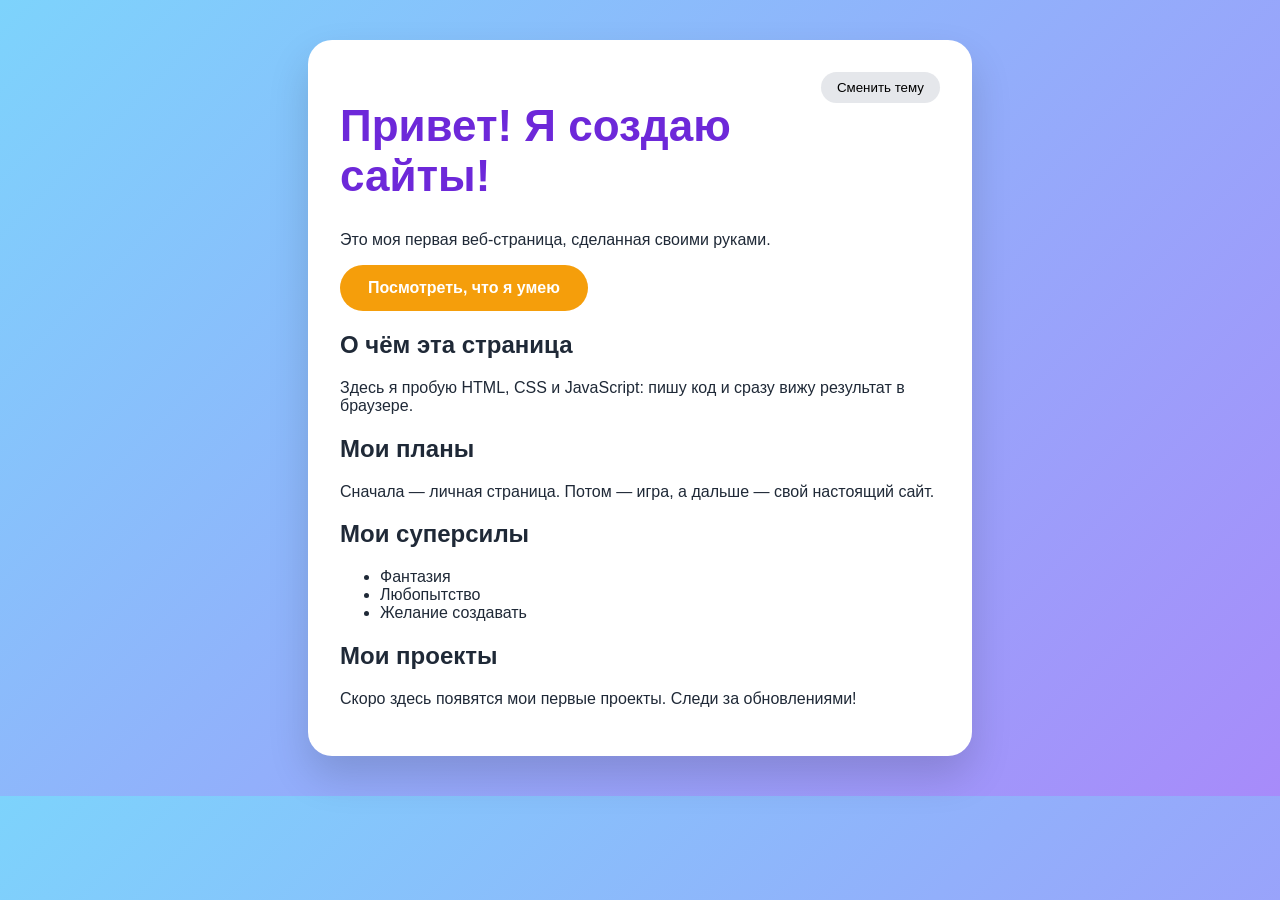
<file: 01-first-site/index.html>
<!DOCTYPE html>
<html lang="ru">
<head>
  <meta charset="utf-8">
  <meta name="viewport" content="width=device-width, initial-scale=1">
  <title>Мой первый сайт</title>
  <link rel="stylesheet" href="style.css">
</head>
<body>
  <main class="card">
    <button id="theme">Сменить тему</button>

    <h1>Привет! Я создаю сайты!</h1>
    <p>Это моя первая веб-страница, сделанная своими руками.</p>
    <a class="button" href="#skills">Посмотреть, что я умею</a>

    <h2>О чём эта страница</h2>
    <p>Здесь я пробую HTML, CSS и JavaScript: пишу код и сразу вижу результат в браузере.</p>

    <h2>Мои планы</h2>
    <p>Сначала — личная страница. Потом — игра, а дальше — свой настоящий сайт.</p>

    <h2 id="skills">Мои суперсилы</h2>
    <ul>
      <li>Фантазия</li>
      <li>Любопытство</li>
      <li>Желание создавать</li>
    </ul>

    <h2>Мои проекты</h2>
    <p>Скоро здесь появятся мои первые проекты. Следи за обновлениями!</p>
  </main>

  <script src="script.js"></script>
</body>
</html>
</file>
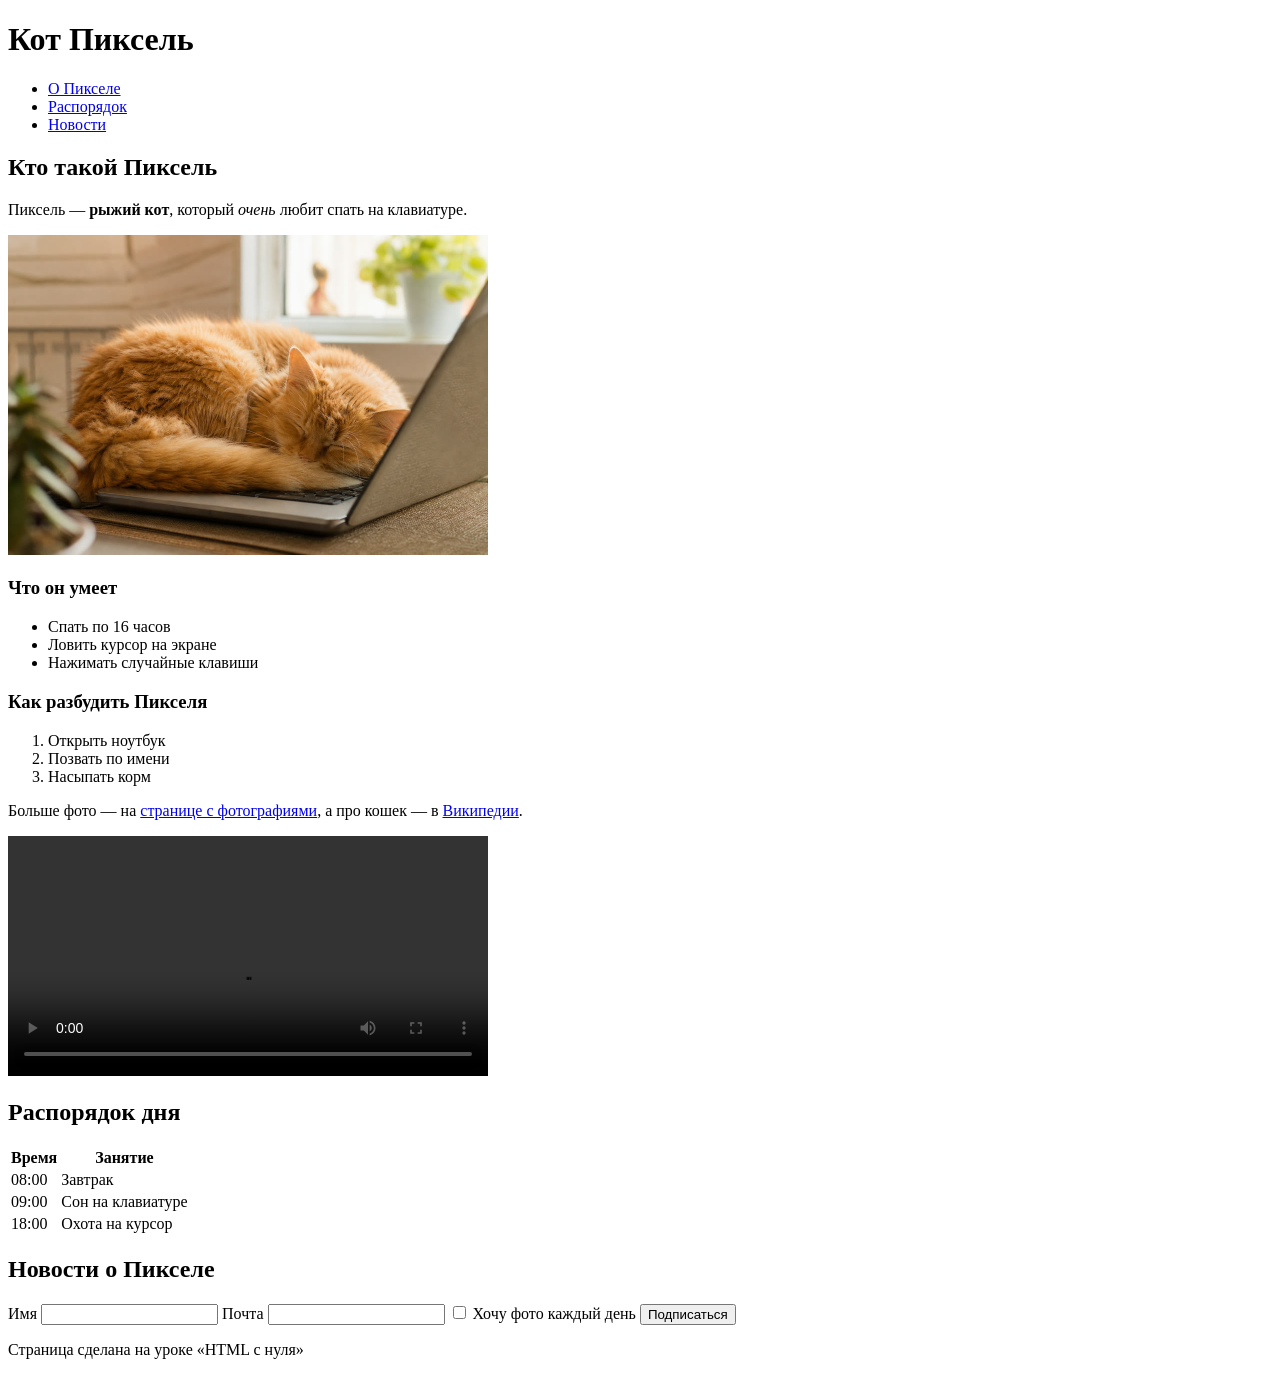
<file: 02-html-overview/index.html>
<!DOCTYPE html>
<html lang="ru">
<head>
  <meta charset="UTF-8">
  <meta name="viewport" content="width=device-width, initial-scale=1">
  <title>Кот Пиксель</title>
</head>
<body>
  <header>
    <h1>Кот Пиксель</h1>
    <nav>
      <ul>
        <li><a href="#about">О Пикселе</a></li>
        <li><a href="#day">Распорядок</a></li>
        <li><a href="#news">Новости</a></li>
      </ul>
    </nav>
  </header>

  <main>
    <section id="about">
      <h2>Кто такой Пиксель</h2>
      <p>Пиксель — <strong>рыжий кот</strong>, который
        <em>очень</em> любит спать на клавиатуре.</p>
      <img src="pixel.jpg"
           alt="Рыжий кот спит на клавиатуре"
           width="480">

      <h3>Что он умеет</h3>
      <ul>
        <li>Спать по 16 часов</li>
        <li>Ловить курсор на экране</li>
        <li>Нажимать случайные клавиши</li>
      </ul>

      <h3>Как разбудить Пикселя</h3>
      <ol>
        <li>Открыть ноутбук</li>
        <li>Позвать по имени</li>
        <li>Насыпать корм</li>
      </ol>

      <p>Больше фото — на
        <a href="photos.html">странице с фотографиями</a>,
        а про кошек — в
        <a href="https://ru.wikipedia.org/wiki/Кошка">Википедии</a>.</p>
      <video src="pixel.mp4" controls width="480"></video>
    </section>

    <section id="day">
      <h2>Распорядок дня</h2>
      <table>
        <tr><th>Время</th><th>Занятие</th></tr>
        <tr><td>08:00</td><td>Завтрак</td></tr>
        <tr><td>09:00</td><td>Сон на клавиатуре</td></tr>
        <tr><td>18:00</td><td>Охота на курсор</td></tr>
      </table>
    </section>

    <section id="news">
      <h2>Новости о Пикселе</h2>
      <form>
        <label for="name">Имя</label>
        <input type="text" id="name">
        <label for="email">Почта</label>
        <input type="email" id="email">
        <label><input type="checkbox"> Хочу фото каждый день</label>
        <button>Подписаться</button>
      </form>
    </section>
  </main>

  <footer>
    <p>Страница сделана на уроке «HTML с нуля»</p>
  </footer>
</body>
</html>
</file>
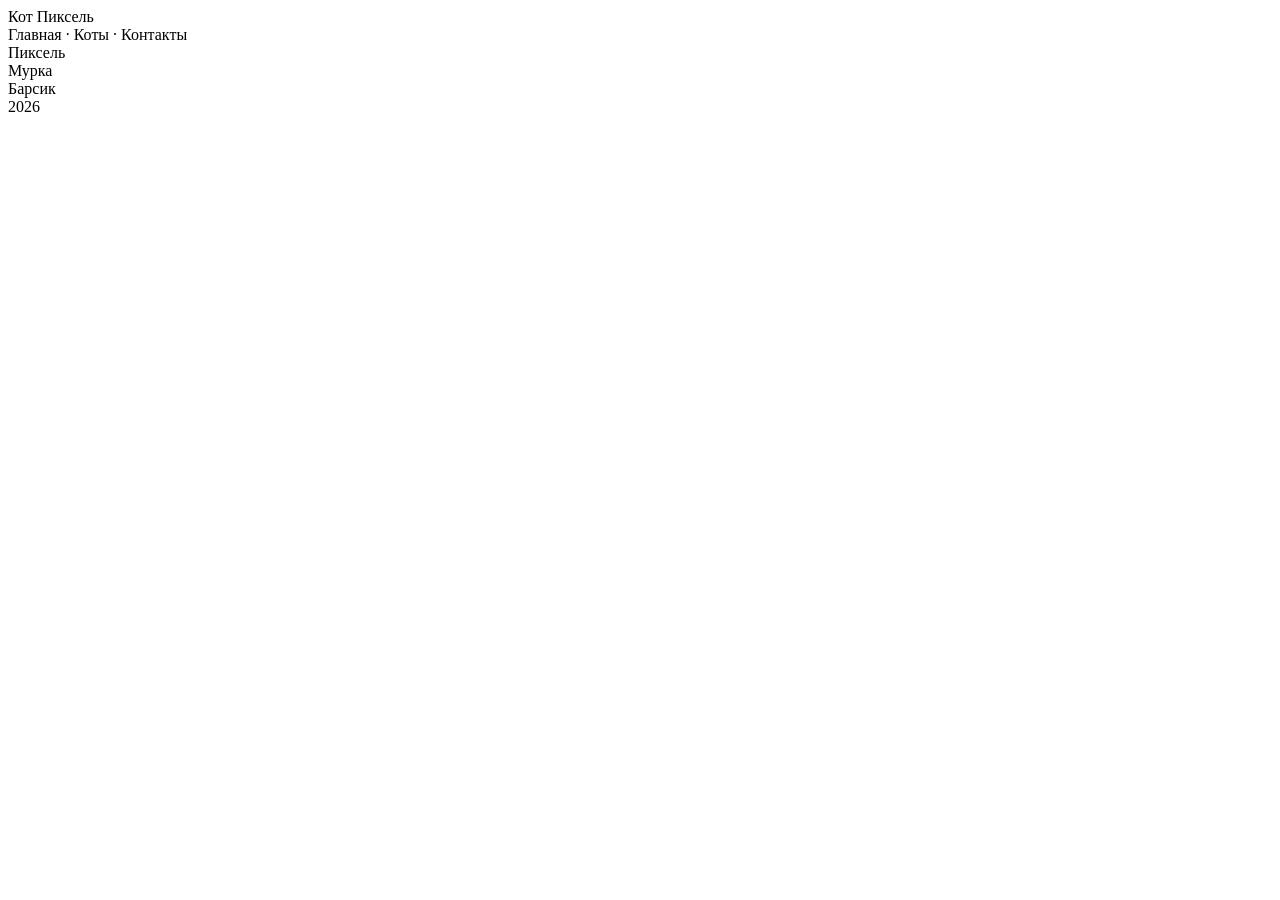
<file: 03-block-inline/index.html>
<!DOCTYPE html>
<html lang="ru">
<head>
  <meta charset="UTF-8">
  <meta name="viewport" content="width=device-width, initial-scale=1">
  <title>Коты — структура страницы</title>
</head>
<body>
  <header>Кот Пиксель</header>
  <nav>Главная · Коты · Контакты</nav>
  <main>
    <div class="card">Пиксель</div>
    <div class="card">Мурка</div>
    <div class="card">Барсик</div>
  </main>
  <footer>2026</footer>
</body>
</html>
</file>
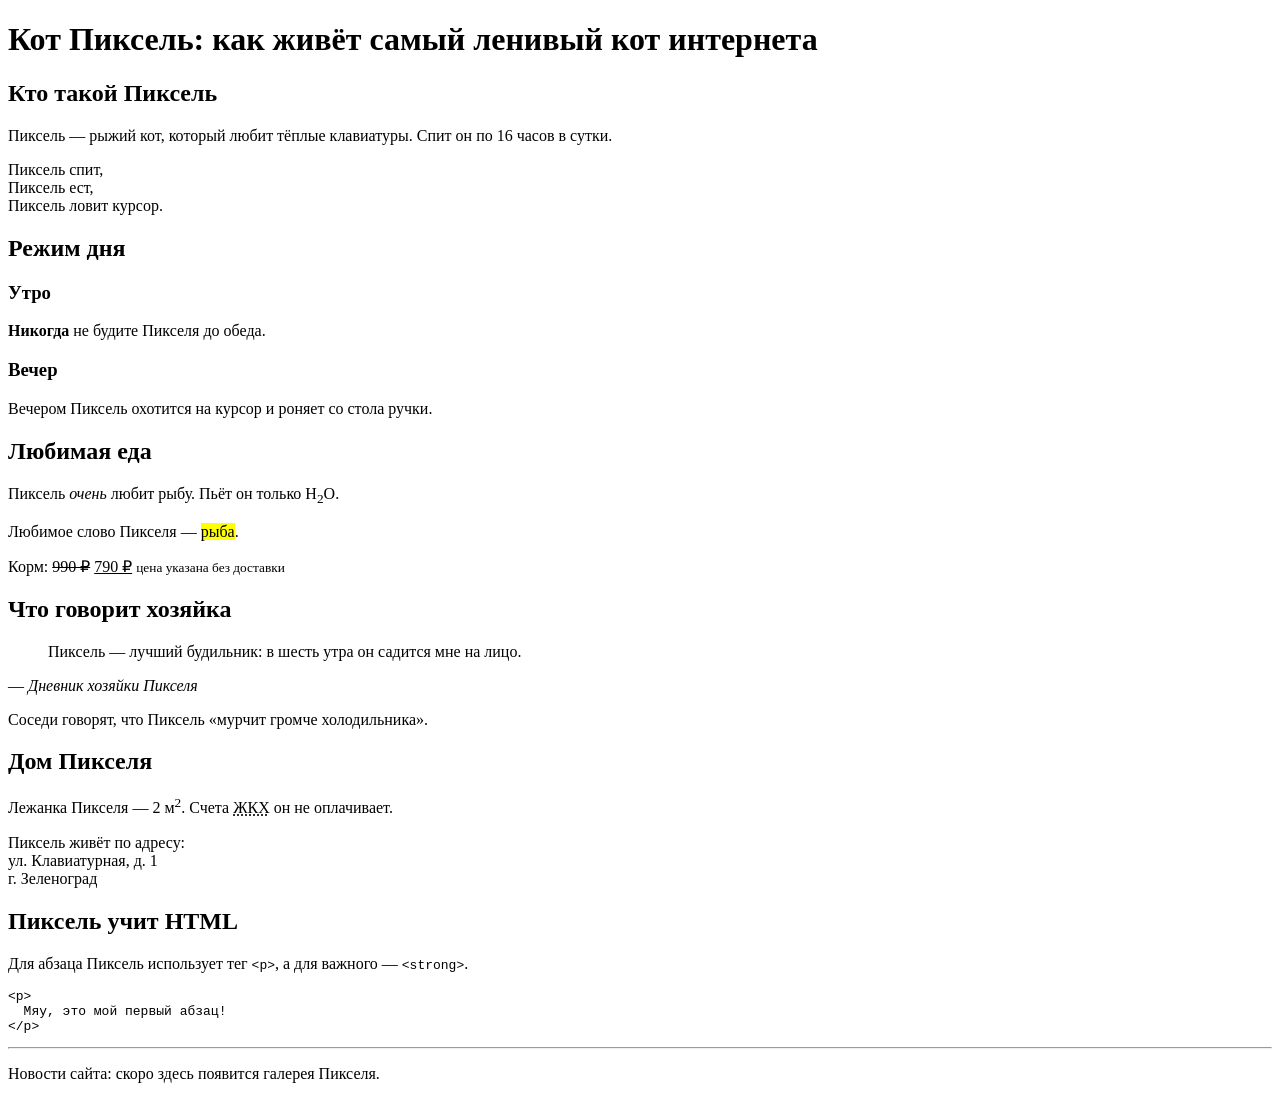
<file: 04-text/index.html>
<!DOCTYPE html>
<html lang="ru">
<head>
  <meta charset="UTF-8">
  <meta name="viewport" content="width=device-width, initial-scale=1">
  <title>Кот Пиксель — статья</title>
</head>
<body>
  <!-- сюда добавить фото Пикселя -->
  <h1>Кот Пиксель: как живёт самый ленивый кот интернета</h1>

  <h2>Кто такой Пиксель</h2>
  <p>Пиксель — рыжий кот, который любит тёплые клавиатуры. Спит он по 16&nbsp;часов в сутки.</p>
  <p>
    Пиксель спит,<br>
    Пиксель ест,<br>
    Пиксель ловит курсор.
  </p>

  <h2>Режим дня</h2>
  <h3>Утро</h3>
  <p><strong>Никогда</strong> не будите Пикселя до обеда.</p>
  <h3>Вечер</h3>
  <p>Вечером Пиксель охотится на курсор и роняет со стола ручки.</p>

  <h2>Любимая еда</h2>
  <p>Пиксель <em>очень</em> любит рыбу. Пьёт он только H<sub>2</sub>O.</p>
  <p>Любимое слово Пикселя — <mark>рыба</mark>.</p>
  <p>Корм: <del>990 ₽</del> <ins>790 ₽</ins> <small>цена указана без доставки</small></p>

  <h2>Что говорит хозяйка</h2>
  <blockquote>
    <p>Пиксель — лучший будильник: в шесть утра он садится мне на лицо.</p>
  </blockquote>
  <p>— <cite>Дневник хозяйки Пикселя</cite></p>
  <p>Соседи говорят, что Пиксель <q>мурчит громче холодильника</q>.</p>

  <h2>Дом Пикселя</h2>
  <p>Лежанка Пикселя — 2&nbsp;м<sup>2</sup>. Счета <abbr title="жилищно-коммунальное хозяйство">ЖКХ</abbr> он не оплачивает.</p>
  <p>
    Пиксель живёт по адресу:<br>
    ул. Клавиатурная, д. 1<br>
    г. Зеленоград
  </p>

  <h2>Пиксель учит HTML</h2>
  <p>Для абзаца Пиксель использует тег <code>&lt;p&gt;</code>, а для важного — <code>&lt;strong&gt;</code>.</p>
  <pre><code>&lt;p&gt;
  Мяу, это мой первый абзац!
&lt;/p&gt;</code></pre>

  <hr>
  <p>Новости сайта: скоро здесь появится галерея Пикселя.</p>
</body>
</html>
</file>
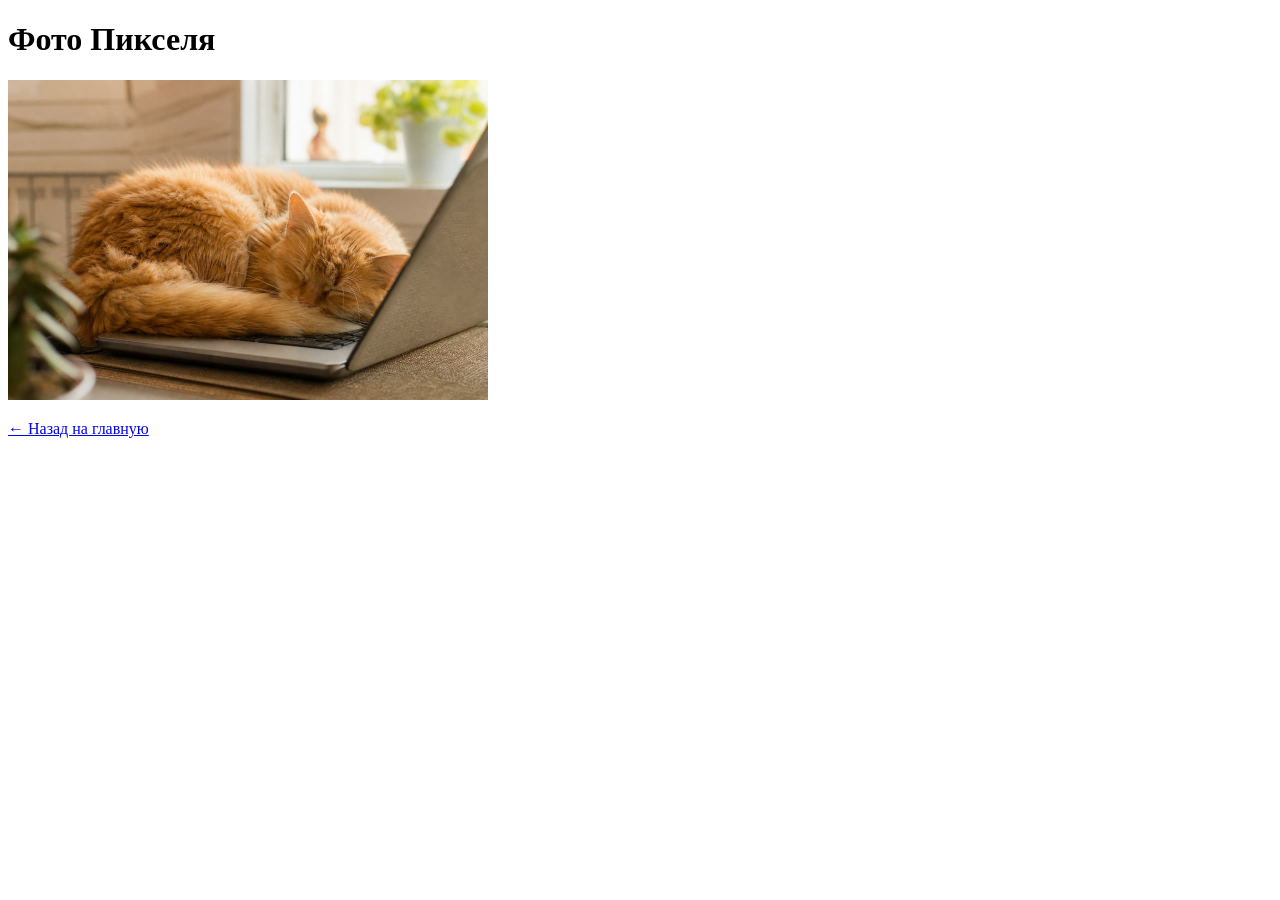
<file: 02-html-overview/photos.html>
<!DOCTYPE html>
<html lang="ru">
<head>
  <meta charset="UTF-8">
  <meta name="viewport" content="width=device-width, initial-scale=1">
  <title>Фото Пикселя</title>
</head>
<body>
  <h1>Фото Пикселя</h1>
  <img src="pixel.jpg" alt="Рыжий кот спит на клавиатуре" width="480">
  <p><a href="index.html">← Назад на главную</a></p>
</body>
</html>
</file>
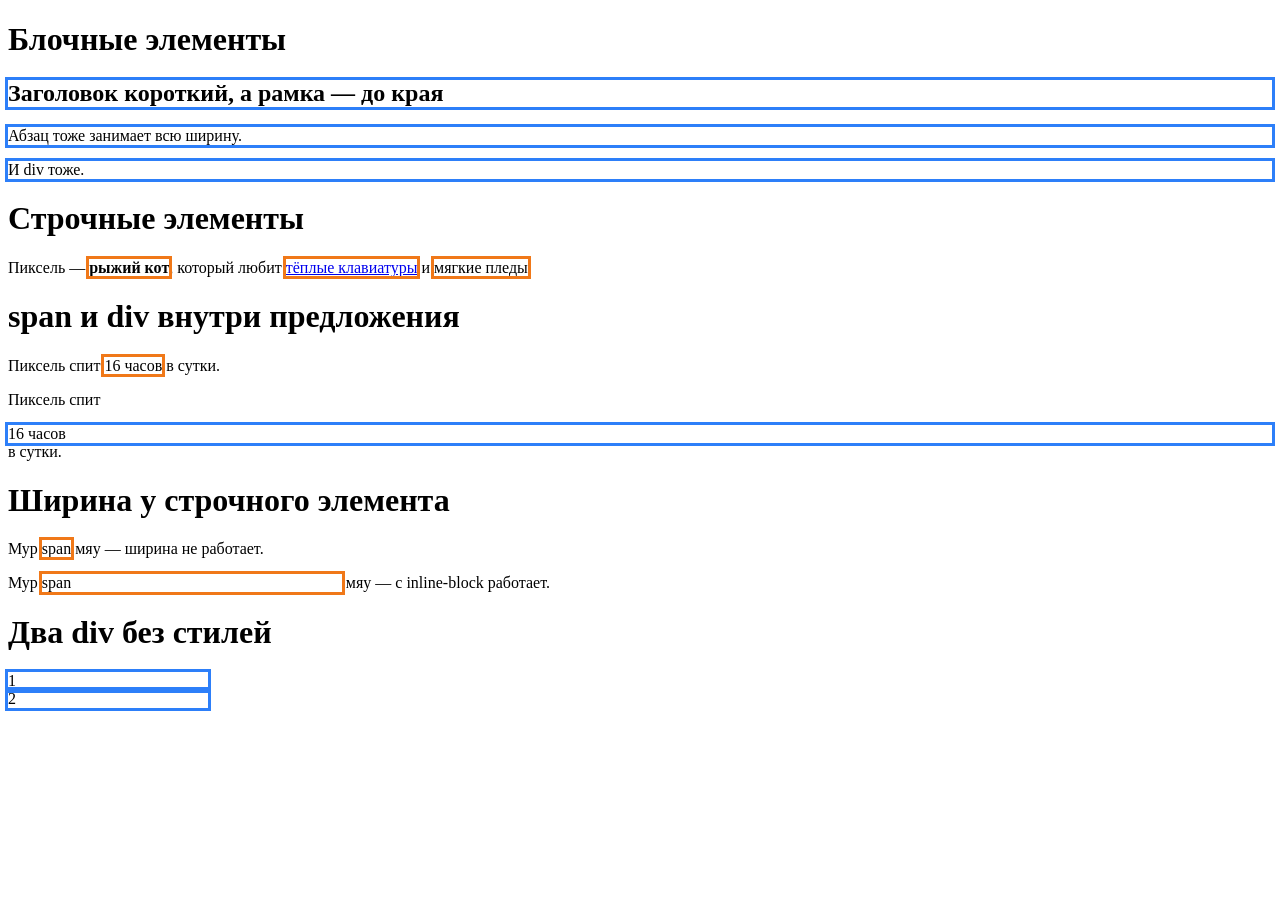
<file: 03-block-inline/examples.html>
<!DOCTYPE html>
<html lang="ru">
<head>
  <meta charset="UTF-8">
  <meta name="viewport" content="width=device-width, initial-scale=1">
  <title>Блочные и строчные элементы</title>
  <style>
    /* рамки только для наглядности: так видно, сколько места занимает каждый элемент */
    .show-block { outline: 3px solid #2D7FF9; }
    .show-inline { outline: 3px solid #F07818; }
  </style>
</head>
<body>
  <h1>Блочные элементы</h1>
  <h2 class="show-block">Заголовок короткий, а рамка — до края</h2>
  <p class="show-block">Абзац тоже занимает всю ширину.</p>
  <div class="show-block">И div тоже.</div>

  <h1>Строчные элементы</h1>
  <p>
    Пиксель — <strong class="show-inline">рыжий кот</strong>, который любит
    <a class="show-inline" href="#">тёплые клавиатуры</a> и
    <span class="show-inline">мягкие пледы</span>.
  </p>

  <h1>span и div внутри предложения</h1>
  <p>Пиксель спит <span class="show-inline">16 часов</span> в сутки.</p>
  <!-- Ошибка: div внутри p. Открой DevTools (F12) и посмотри, как браузер разрезал абзац -->
  <p>Пиксель спит <div class="show-block">16 часов</div> в сутки.</p>

  <h1>Ширина у строчного элемента</h1>
  <p>Мур <span class="show-inline" style="width: 300px;">span</span> мяу — ширина не работает.</p>
  <p>Мур <span class="show-inline" style="display: inline-block; width: 300px;">span</span> мяу — с inline-block работает.</p>

  <h1>Два div без стилей</h1>
  <div class="show-block" style="width: 200px;">1</div>
  <div class="show-block" style="width: 200px;">2</div>
</body>
</html>
</file>
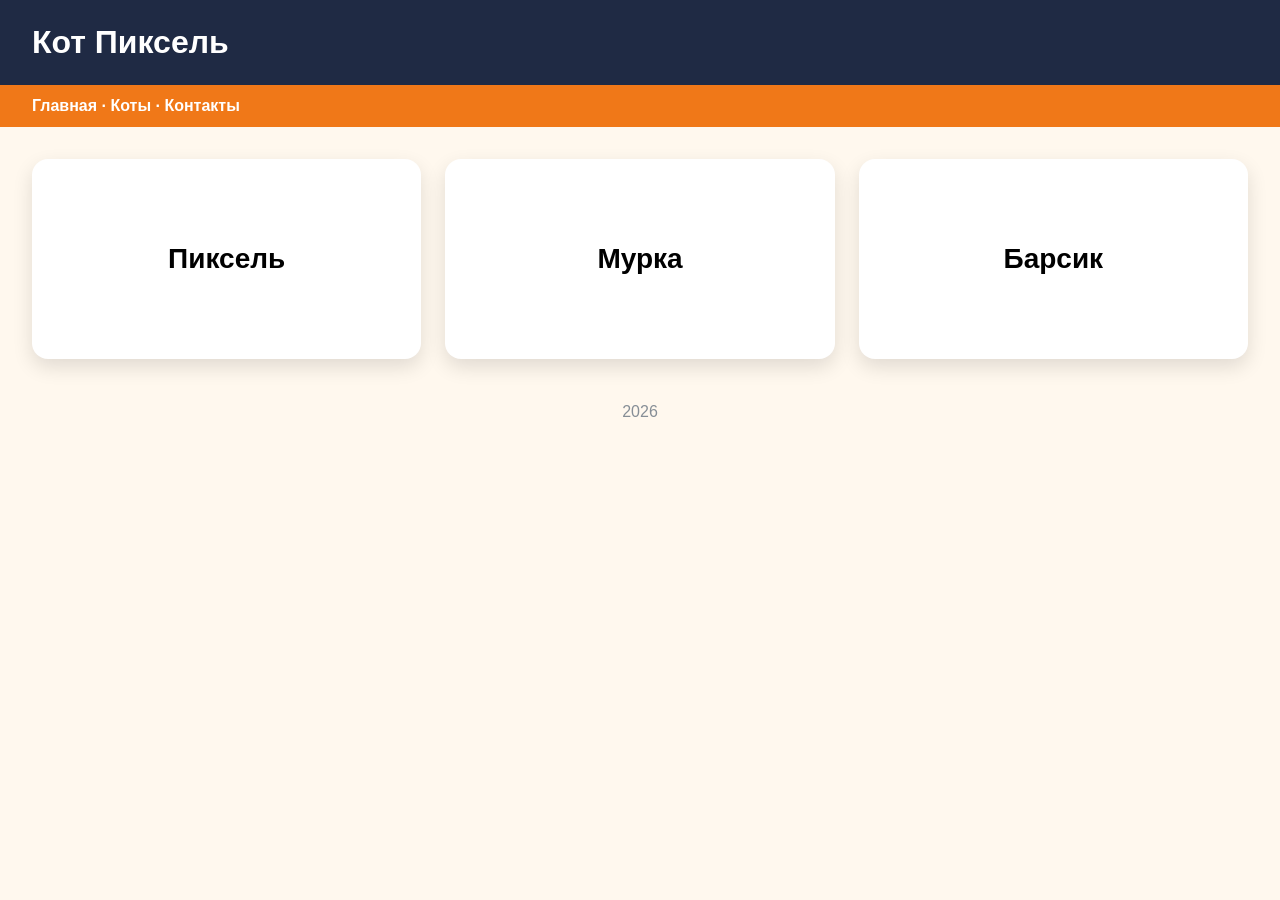
<file: 03-block-inline/styled.html>
<!DOCTYPE html>
<html lang="ru">
<head>
  <meta charset="UTF-8">
  <meta name="viewport" content="width=device-width, initial-scale=1">
  <title>Коты — та же структура со стилями</title>
  <link rel="stylesheet" href="style.css">
</head>
<body>
  <header>Кот Пиксель</header>
  <nav>Главная · Коты · Контакты</nav>
  <main>
    <div class="card">Пиксель</div>
    <div class="card">Мурка</div>
    <div class="card">Барсик</div>
  </main>
  <footer>2026</footer>
</body>
</html>
</file>
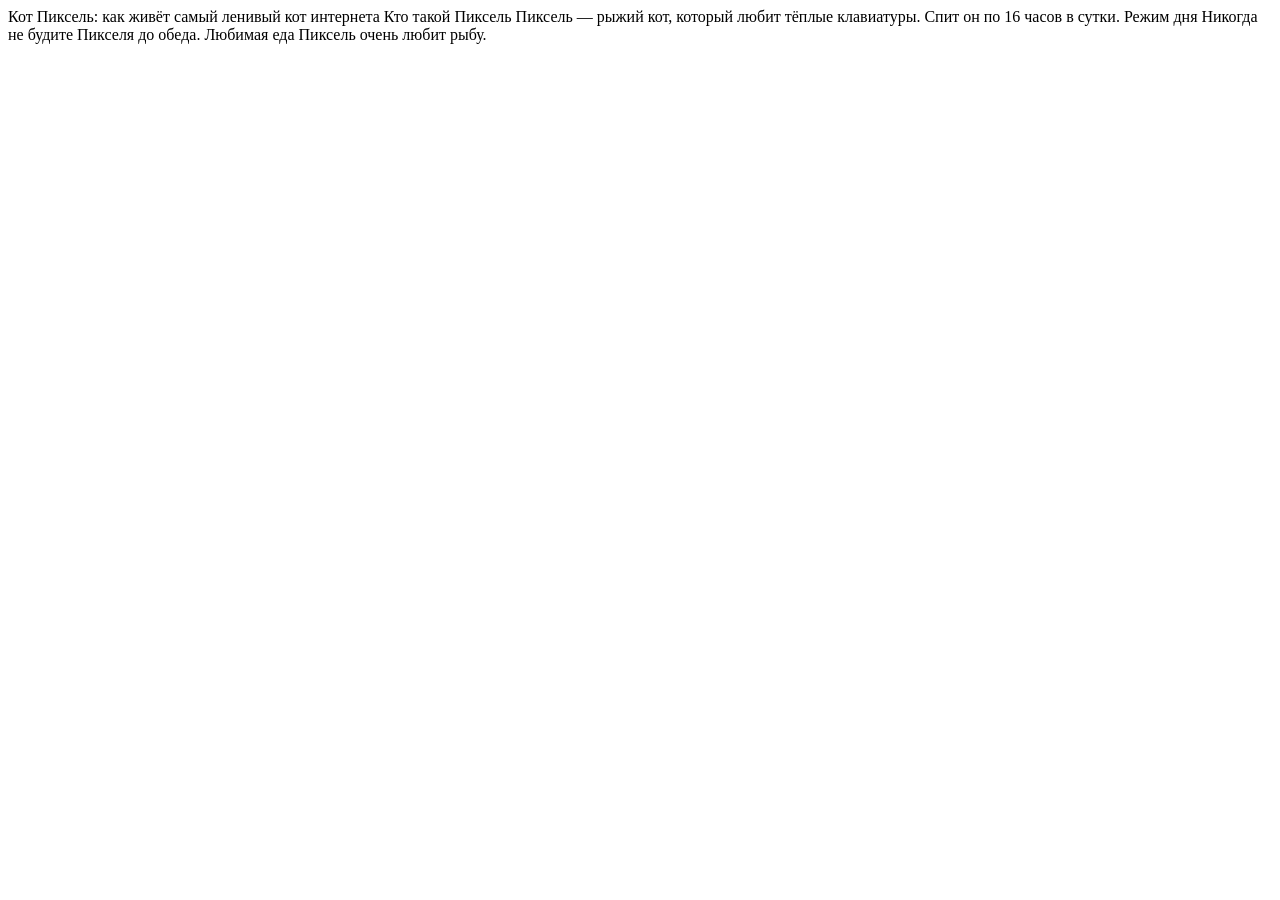
<file: 04-text/before.html>
<!DOCTYPE html>
<html lang="ru">
<head>
  <meta charset="UTF-8">
  <meta name="viewport" content="width=device-width, initial-scale=1">
  <title>Кот Пиксель — до разметки</title>
</head>
<body>
  Кот Пиксель: как живёт самый ленивый кот интернета

  Кто такой Пиксель

  Пиксель — рыжий кот, который любит тёплые клавиатуры.     Спит он по 16 часов в сутки.

  Режим дня

  Никогда не будите Пикселя до обеда.


  Любимая еда

  Пиксель очень любит рыбу.
</body>
</html>
</file>
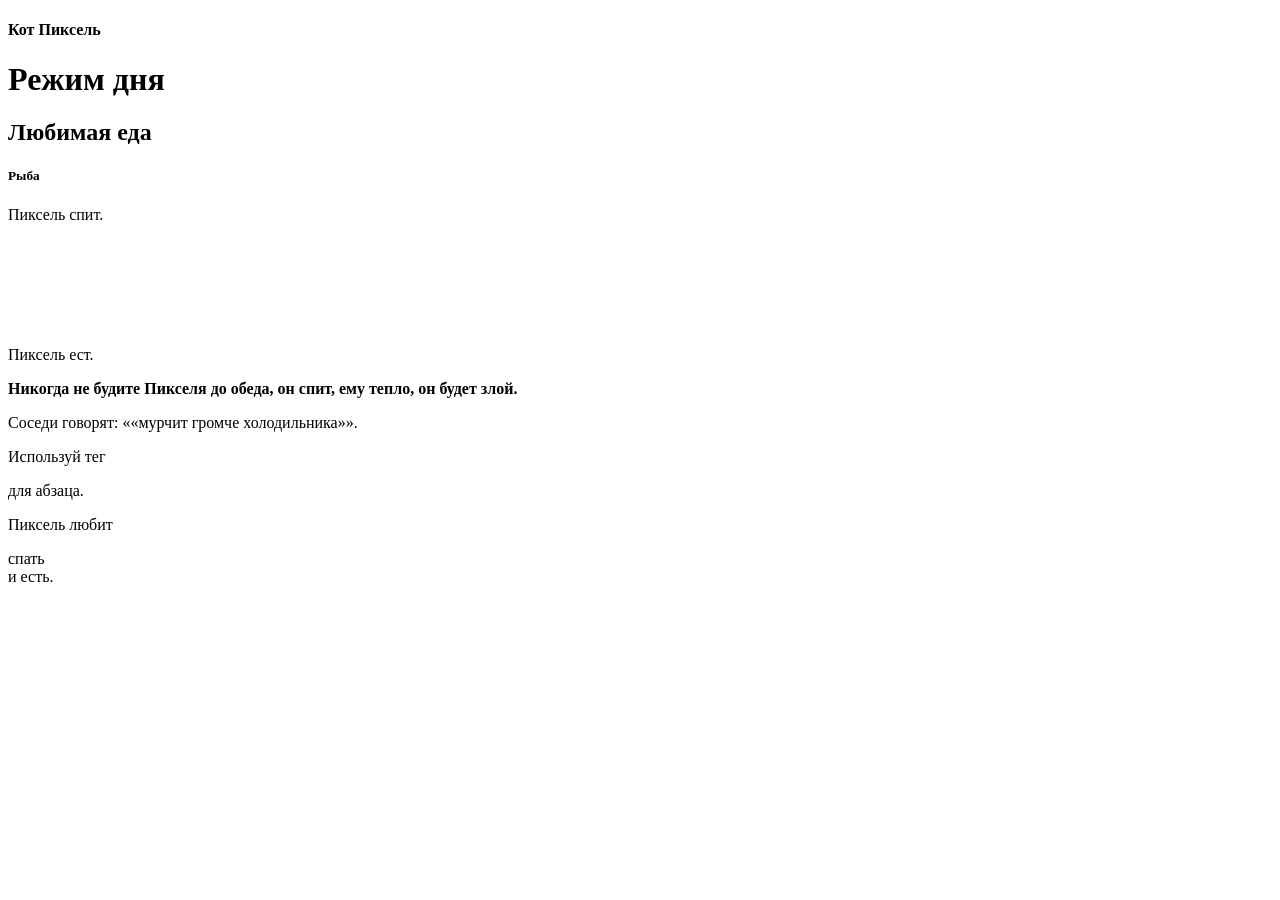
<file: 04-text/mistakes.html>
<!DOCTYPE html>
<html lang="ru">
<head>
  <meta charset="UTF-8">
  <meta name="viewport" content="width=device-width, initial-scale=1">
  <title>Ошибки новичка — так делать не надо</title>
</head>
<body>
  <!-- ✗ Заголовок выбран по размеру: главный заголовок в h4, раздел в h1 -->
  <h4>Кот Пиксель</h4>
  <h1>Режим дня</h1>

  <!-- ✗ Пропущены ступеньки: после h2 сразу h5 -->
  <h2>Любимая еда</h2>
  <h5>Рыба</h5>

  <!-- ✗ Пять br вместо отступа: отступы задают в CSS -->
  <p>Пиксель спит.</p>
  <br><br><br><br><br>
  <p>Пиксель ест.</p>

  <!-- ✗ Выделено всё подряд: важного не осталось -->
  <p><strong>Никогда не будите Пикселя до обеда, он спит, ему тепло, он будет злой.</strong></p>

  <!-- ✗ Кавычки руками плюс q: на странице кавычки двойные -->
  <p>Соседи говорят: <q>«мурчит громче холодильника»</q>.</p>

  <!-- ✗ Скобки без кода: браузер принял <p> за настоящий тег -->
  <p>Используй тег <p> для абзаца.</p>

  <!-- ✗ div внутри p: браузер закроет абзац раньше времени (проверь в DevTools или валидаторе) -->
  <p>Пиксель любит <div>спать</div> и есть.</p>
</body>
</html>
</file>
<file: 01-first-site/style.css>
body {
  margin: 0;
  padding: 40px 16px;
  font-family: Arial, sans-serif;
  background: linear-gradient(135deg, #7DD3FC, #A78BFA);
  color: #1F2937;
}

.card {
  max-width: 600px;
  margin: 0 auto;
  background: white;
  padding: 32px;
  border-radius: 24px;
  box-shadow: 0 20px 40px rgba(0, 0, 0, 0.15);
}

h1 {
  font-size: 44px;
  color: #6D28D9;
}

.button {
  display: inline-block;
  padding: 14px 28px;
  border-radius: 30px;
  background: #F59E0B;
  color: white;
  text-decoration: none;
  font-weight: bold;
}

html {
  scroll-behavior: smooth;
}

@media (max-width: 500px) {
  h1 {
    font-size: 30px;
  }

  .card {
    padding: 20px;
  }
}

#theme {
  float: right;
  padding: 8px 16px;
  border: none;
  border-radius: 20px;
  background: #E5E7EB;
  cursor: pointer;
}

.dark {
  background: linear-gradient(135deg, #1E1B4B, #0F172A);
}

.dark .card {
  background: #1F2937;
  color: #F9FAFB;
}

.dark h1 {
  color: #FBBF24;
}
</file>
<file: 03-block-inline/style.css>
body { margin: 0; font-family: Arial, sans-serif; background: #FFF8EE; }

header { background: #1F2A44; color: #fff; font-size: 32px; font-weight: bold; padding: 24px 32px; }
nav { background: #F07818; color: #fff; font-weight: bold; padding: 12px 32px; }

/* карточки встают в ряд — это делает CSS, а не HTML */
main { display: flex; gap: 24px; padding: 32px; }
.card { flex: 1; height: 200px; background: #fff; border-radius: 16px; box-shadow: 0 8px 20px rgba(0, 0, 0, 0.12);
        display: flex; align-items: center; justify-content: center; font-size: 28px; font-weight: bold; }

footer { text-align: center; color: #868E96; padding: 12px; }
</file>
